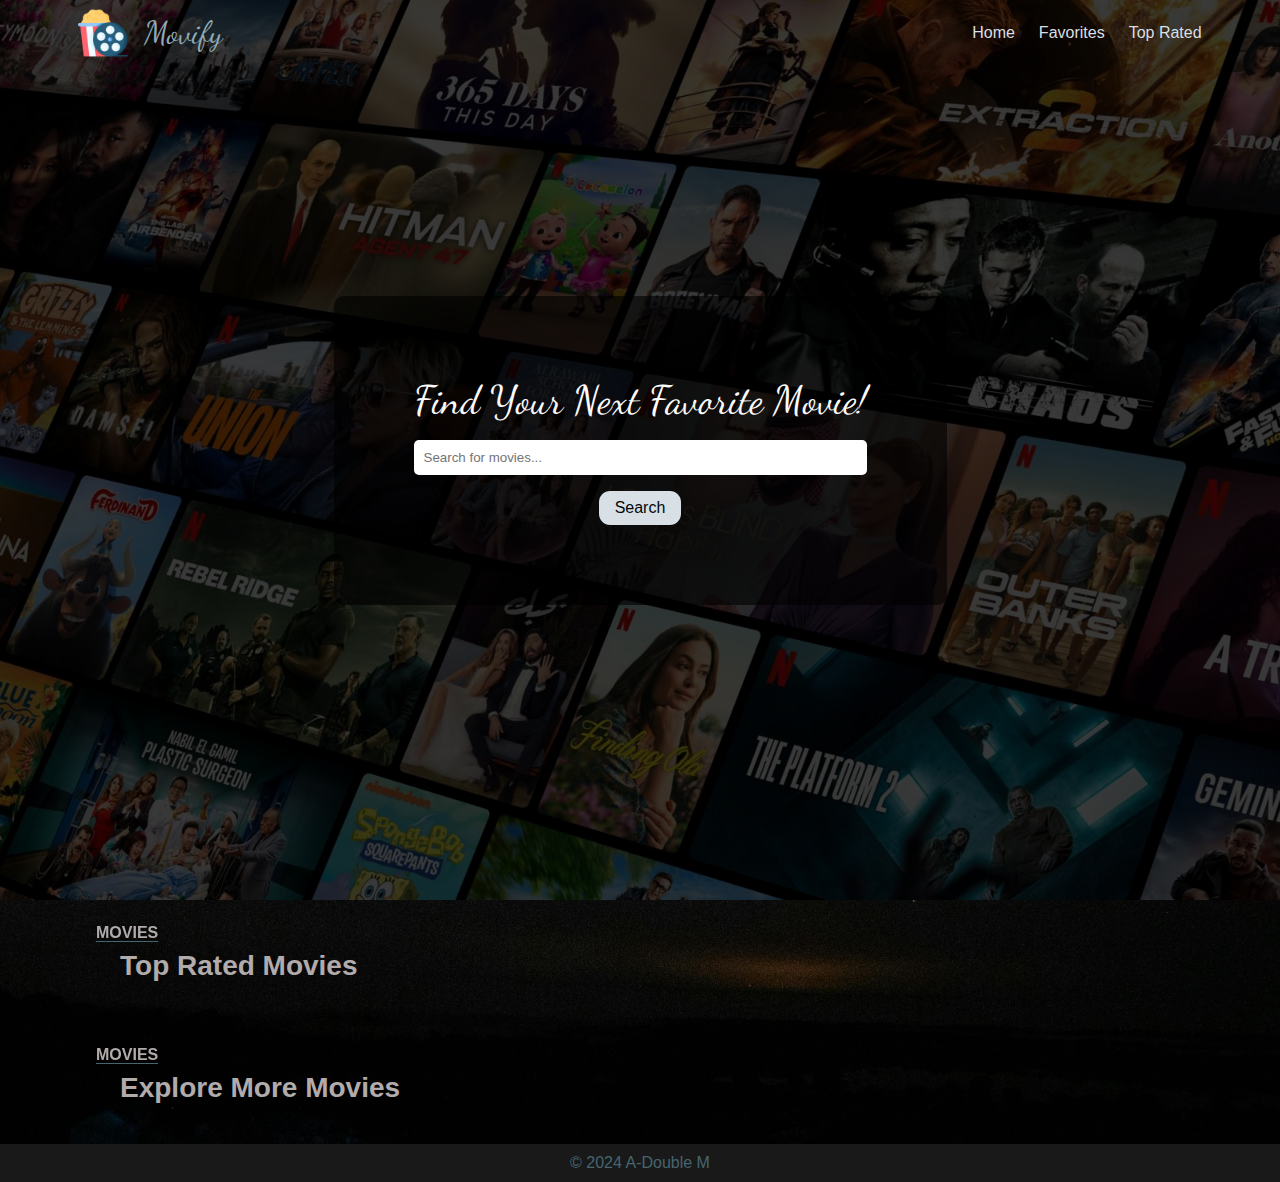
<file: index.html>
<!DOCTYPE html>
<html lang="en">
  <head>
    <meta charset="UTF-8" />
    <meta name="viewport" content="width=device-width, initial-scale=1.0" />
    <link
      href="https://fonts.googleapis.com/css2?family=Dancing+Script:wght@500&display=swap"
      rel="stylesheet"
    />
    <link rel="stylesheet" href="./assets/css/styles.css" />
    <title>Movie Search App</title>
  </head>

  <body>
    <nav class="navbar">
      <div class="navbar-container">
        <h1 class="logo">
          <img src="./assets/imgs/movie.png" alt="logo" />
          <span>Movify</span>
        </h1>
        <ul class="navbar-links">
          <li><a href="index.html">Home</a></li>
          <li><a href="favorites.html">Favorites</a></li>
          <li><a href="#top-rated">Top Rated</a></li>
        </ul>
      </div>
    </nav>

    <section class="hero">
      <div class="search-container">
        <h2>Find Your Next Favorite Movie!</h2>
        <input type="text" id="search" placeholder="Search for movies..." />
        <button id="search-button">Search</button>
      </div>
    </section>

    <!-- *************** Top rated movies Section ***************** -->

    <section id="top-rated">
      <div class="movie-section">
        <span class="text-uppercase">MOVIES</span>
        <h2>Top Rated Movies</h2>
      </div>

      <div id="movies-list"></div>
    </section>


     <!-- *************** Popular movies Section ************** -->
     <section id="popular">
        <div class="movie-section">
         <span class="text-uppercase">MOVIES</span>
         <h2>Explore More Movies</h2>
         <p id="popular-movie-count"></p> <!-- Movie count for Popular Movies -->
        </div>

        <div id="popular-movies-list"></div>
     </section>

    <!--**************** Scroll to top ********************-->
    <a href="#top" class="scroll-to-top">
      <svg
        xmlns="http://www.w3.org/2000/svg"
        width="24"
        height="24"
        fill="none"
        viewBox="0 0 24 20"
        stroke="currentColor"
      >
        <path
          stroke-linecap="round"
          stroke-linejoin="round"
          stroke-width="2"
          d="M5 10l7-7 7 7M12 17V3"
        />
      </svg>
    </a>

         
    <footer>
      <p>&copy; 2024 A-Double M</p>
    </footer>


    <script src="./assets/js/main.js"></script>
  </body>
</html>
</file>
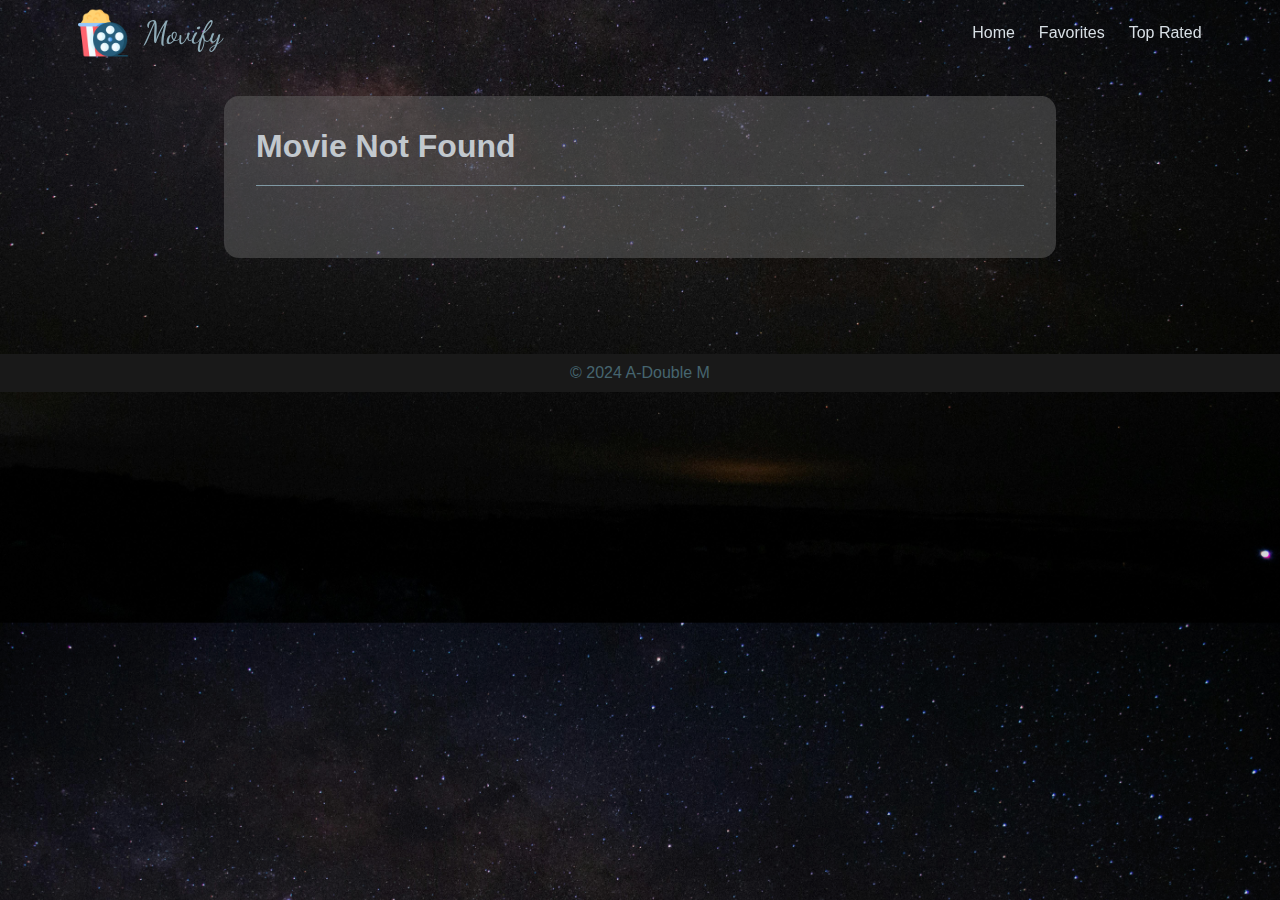
<file: Details.html>
<!DOCTYPE html>
<html lang="en">
  <head>
    <meta charset="UTF-8" />
    <meta name="viewport" content="width=device-width, initial-scale=1.0" />
    <title>Movie Details</title>
    <link
      href="https://fonts.googleapis.com/css2?family=Dancing+Script:wght@500&display=swap"
      rel="stylesheet"
    />
    <link rel="stylesheet" href="assets/css/styles.css" />
    <link rel="stylesheet" href="assets/css/details.css" />
  </head>
  <body>
    <nav class="navbar">
      <div class="navbar-container">
        <a href="./index.html">
          <h1 class="logo">
            <img src="./assets/imgs/movie.png" alt="logo" />
            <span>Movify</span>
          </h1></a
        >
        <ul class="navbar-links">
          <li><a href="index.html">Home</a></li>
          <li><a href="favorites.html">Favorites</a></li>
          <li><a href="#top-rated">Top Rated</a></li>
        </ul>
      </div>
    </nav>

    <main>
      <section class="container">
        <div class="inner-container">
          <div class="movie-header"></div>

          <div class="story-section">
            <h2 class="section-title">Story</h2>
            <p class="story"></p>
            <h2 class="section-title">Images</h2>
            <div class="image-gallery"></div>
          </div>
        </div>
      </section>
    </main>

    <footer>
      <p>&copy; 2024 A-Double M</p>
    </footer>

    <a href="#top" class="scroll-to-top">
      <svg
        xmlns="http://www.w3.org/2000/svg"
        width="24"
        height="24"
        fill="none"
        viewBox="0 0 24 20"
        stroke="currentColor"
      >
        <path
          stroke-linecap="round"
          stroke-linejoin="round"
          stroke-width="2"
          d="M5 10l7-7 7 7M12 17V3"
        />
      </svg>
    </a>
    <script src="assets/js/details.js"></script>
  </body>
</html>
</file>
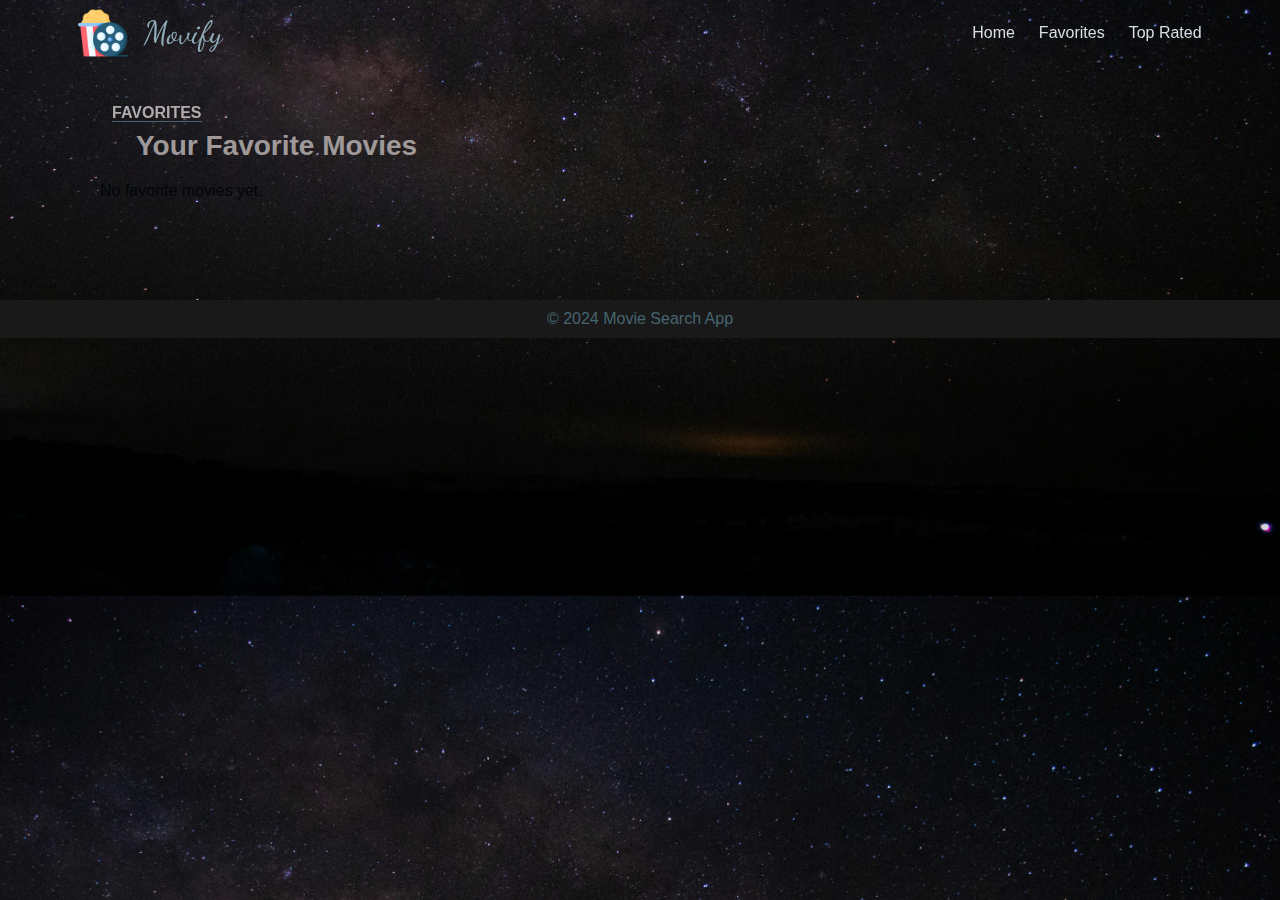
<file: favorites.html>
<!DOCTYPE html>
<html lang="en">
	<head>
		<meta charset="UTF-8">
		<meta name="viewport" content="width=device-width, initial-scale=1.0">
		<link href="https://fonts.googleapis.com/css2?family=Dancing+Script:wght@500&display=swap" rel="stylesheet">
		<link rel="stylesheet" href="./assets/css/styles.css">
		<link rel="stylesheet" href="./assets/css/favorites.css">
		<title>Favorites Movies</title>
	</head>
	<body>
		<nav class="navbar">
			<div class="navbar-container">
				<a href="./index.html">
					<h1 class="logo">
						<img src="./assets/imgs/movie.png" alt="logo">
						<span>Movify</span>
					</h1>
				</a>
				<ul class="navbar-links">
					<li>
						<a href="index.html">Home</a>
					</li>
					<li>
						<a href="favorites.html">Favorites</a>
					</li>
					<li>
						<a href="./index.html#top-rated">Top Rated</a>
					</li>
				</ul>
			</div>
		</nav>

		<!--**************** Favorites Movies Section ********************-->
		<section id="favorites-section">
			<div class="movie-section">
				<span class="text-uppercase">FAVORITES</span>
				<h2>Your Favorite Movies</h2>
			</div>
			<div id="favorites-list"></div>
		</section>

		
		<!--**************** Scroll to top ********************-->
		<a href="#top" class="scroll-to-top">
			<svg
			  xmlns="http://www.w3.org/2000/svg"
			  width="24"
			  height="24"
			  fill="none"
			  viewBox="0 0 24 20"
			  stroke="currentColor"
			>
			  <path
				stroke-linecap="round"
				stroke-linejoin="round"
				stroke-width="2"
				d="M5 10l7-7 7 7M12 17V3"
			  />
			</svg>
		  </a>

		<footer>
			<p>&copy; 2024 Movie Search App</p>
		</footer>

		<script src="./assets/js/favorites.js"></script>
	</body>
</html>
</file>
<file: assets/css/styles.css>
* {
  padding: 0;
  margin: 0;
  box-sizing: border-box;
}

html {
  scroll-behavior: smooth;
}
/* system design */

/* Dosis */
@import url('https://fonts.googleapis.com/css2?family=Dosis:wght@200;300;400;500;600;700;800&display=swap');

/* Roboto */
@import url('https://fonts.googleapis.com/css2?family=Roboto:wght@100;300;400;500;700;900&display=swap');


/* Dancing script */
@import url('https://fonts.googleapis.com/css2?family=Dancing+Script:wght@500&display=swap');


:root {
  --dark-bg: #01070A;
  --dark-teal: #46656F;
  --light-teal: #8FABB7;
  --light-gray: #D8DFE5;
  --white: #FBFBFB;
}

body {
  font-family: 'Roboto', sans-serif;
  background-image: url('../imgs/pexels-santiago-sauceda-gonzalez-3426899-15777224.jpg');
  background-size: cover;
  background-position: center;
  color: var(--dark-bg);
  position: relative;
}

body::before {
  content: '';
  position: fixed;
  top: 0;
  left: 0;
  right: 0;
  bottom: 0;
  background-color: rgb(0 0 0 / 10%);
  z-index: 0;
}

h1,h2 {
  font-family: 'Dosis', sans-serif !important;
}

/* Button style */
button  {
  background-color: var(--light-gray);
  color: var(--dark-bg);
  border: none;
  border-radius: .7rem;
  padding: .5rem 1rem;
  cursor: pointer;
  transition: background-color 0.3s;
}

button:hover{
  background-color: var(--white);
}
.button-details{
  border: none;
  border-radius: .7rem;
  padding: .5rem 1rem;
  cursor: pointer;
  background-color: var(--light-gray);
  color: var(--dark-teal);
}
footer {
  background-color:#191919;
  padding: 10px;
  text-align: center;
  color: var(--dark-teal);
  position: relative;
  bottom: 0;
  width: 100%;
}

a {
  color: var(--light-gray);
  text-decoration: none;
}

a:hover {
  color: var(--white);
}


/* Navigation */
.navbar {
  /* background-color: rgba(1, 7, 10, 0.8); */
  padding: .5rem 1rem;
  display: flex;
  justify-content: space-between;
  align-items: center;
  color: var(--white);
  position: absolute;
  width: 100%;
  z-index: 2;
}

.navbar-container {
  display: flex;
  align-items: center;
  justify-content: space-between;
  margin: auto;
  width: 90%;
}


.logo {
  display: flex;
  align-items: center;
}

.logo span {
  font-family: "Dancing Script", cursive;
  font-weight: 400;
  font-size: 2rem;
  color: var(--light-teal);
}

.logo img {
  height: 50px;
  width: auto;
  margin-right: 1rem;
}

.navbar-links {
  list-style: none;
  display: flex;
  gap: 1.5rem;
}

.navbar-links li {
  display: inline;
}

.navbar-links a {
  color: var(--light-gray);
  text-decoration: none;
  font-size: 1rem;
  transition: color 0.3s ease;
}

.navbar-links a:hover {
  color: var(--light-teal);
}



/* bg section */
.hero {
  background-image: url('../imgs/hero.jpg');
  background-size: cover;
  background-position: center;
  height: 100vh;
  display: flex;
  align-items: center;
  justify-content: center;
  position: relative;
  text-align: center;
  color: var(--white);
}

.hero::before {
  content: '';
  position: absolute;
  top: 0;
  left: 0;
  right: 0;
  bottom: 0;
  background-color: rgba(0, 0, 0, 0.7);
  z-index: 1;
}

.search-container {
  background-color: rgba(0, 0, 0, 0.6);
  padding: 5rem;
  border-radius: 10px;
  position: relative;
  z-index: 2;
  display: flex;
  flex-direction: column;
  gap: 1rem;
}

.search-container h2 {
  font-family: "Dancing Script", cursive !important;
  font-weight: 400;
  font-size: 2.5rem;
}

.search-container button {
  width:fit-content ;
  margin: auto;
  font-size: 1rem;
}

input[type="text"] {
  padding: 10px;
  border: none;
  border-radius: 5px;
  margin-right: 10px;
  width: 100%;
}

#top-rated {
  width: 90%;
  margin: auto;
}


.movie-section {
  margin-top: 1.5rem;
  margin-left: 2rem;
}
.movie-section span {
  font-weight: bold;
  color: #b1abab;
  position: relative;
  border-bottom: 1px solid var(--dark-teal);
  padding-top: 1rem;
}

.movie-section h2 {
  color: #b1abab;
  font-size: 1.75rem;
  margin-top: .5rem;
  margin-left: 1.5rem;
}

#movies-list {
  display: grid;
  grid-template-columns: repeat(auto-fill, minmax(200px, 1fr)); /* Responsive grid */
  gap: 20px;
  padding: 20px;
}

.movie-card {
  position: relative;
  overflow: hidden;
  border-radius: .7rem;
  width: 100%;
}

.movie-card img {
  width: 100%;
  height: 100%;
  object-fit: cover;
  border-radius: .7rem;
}

.movie-card .overlay {
  position: absolute;
  top: 0;
  left: 0;
  right: 0;
  bottom: 0;
  height: 100%;
  background-color: rgba(0, 0, 0, 0.6);
  color: var(--white);
  display: flex;
  align-items: center;
  justify-content: center;
  opacity: 0;
  flex-direction: column;
  text-align: center;
  gap: 1rem;
  transition: opacity 0.3s;
}

.movie-card:hover .overlay {
  opacity: 1;
}


.fav {
  font-size: 1.5rem;
  cursor: pointer;
}



@media (min-width:390px) and (max-width:450px){
  .navbar-container {
    flex-direction: column;
    gap: 1rem;
  }
}


.scroll-to-top {
  position: fixed;
  display: none;
  bottom: 20px;
  right: 20px;
  background-color: var(--dark-bg);
  color: white;
  padding: 10px;
  border-radius: 50%;
  text-align: center;
  cursor: pointer;
  text-decoration: none;
}

.scroll-to-top:hover {
  background-color: rgb(8, 8, 8);
}

.scroll-to-top svg {
  width: 30px;
  height: 30px;
  fill: none;
  stroke: white;
}


#popular{
  width: 90%;
  margin: auto;
}
#popular-movies-list{
  display: grid;
  grid-template-columns: repeat(auto-fill, minmax(200px, 1fr));
  gap: 20px;
  padding: 20px;
}

#movie-section{
  padding: 5rem;
  display: flex;
  flex-direction: column;
  margin-top: 1.5rem;
  margin-left: 2rem;
}
</file>
<file: assets/css/details.css>
* {
  padding: 0;
  margin: 0;
  box-sizing: border-box;
}

/* system design */

/* Dosis */
@import url('https://fonts.googleapis.com/css2?family=Dosis:wght@200;300;400;500;600;700;800&display=swap');

/* Roboto */
@import url('https://fonts.googleapis.com/css2?family=Roboto:wght@100;300;400;500;700;900&display=swap');


/* Dancing script */
@import url('https://fonts.googleapis.com/css2?family=Dancing+Script:wght@500&display=swap');


:root {
  --dark-bg: #01070A;
  --dark-teal: #46656F;
  --light-teal: #8FABB7;
  --light-gray: #D8DFE5;
  --white: #FBFBFB;
}

body {
  font-family: 'Roboto', sans-serif;
  background-color: var(--white);
  color: var(--light-gray);
}

.container {
  width: 80%;
  margin: 0 auto;
  padding: 6rem;

}

.movie-header {
  display: flex;
  justify-content: space-between;
  border-bottom: 1px solid var(--light-teal); 
  padding-bottom: 20px;
}

.movie-info {
  flex: 2;
  margin-left: 20px;
}

.movie-info h1 {
  font-size: 2.5em;
  margin: 0;
}

.tagline {
  font-size: 1.2em;
  color: var(--light-teal); 
  margin-bottom: 10px;
}

.details {
  font-size: 0.9em;
  color: var(--light-teal);
  margin-bottom: 10px;
}

.details span {
  margin-right: 10px;
}

.rating-info {
  display: flex;
  align-items: center;
  margin-bottom: 10px;
}

.rating-score {
  font-size: 1.5em;
  color: #ffcc00;
  margin-right: 10px;
}

.stars {
  display: inline-block;
  color: #ffcc00;
}

.votes {
  margin-left: 10px;
  font-size: 0.9em;
}

.categories span {
  display: inline-block;
  margin-right: 10px;
  background-color: var(--dark-teal); /* Lighter background for categories */
  padding: 5px 10px;
  border-radius: 5px;
}

.movie-poster {
  flex: 1;
  text-align: left;
}

.movie-poster img {
  width: 180px;
  height: auto;
  border-radius: 10px;
}

.story-section {
  margin-top: 20px;
  padding-top: 20px;
}

.section-title {
  font-size: 1.5em;
  color: var(--dark-bg); 
  margin-bottom: 10px;
  margin-top: 10px;
}

.image-gallery {
  display: flex;
  flex-wrap: wrap;
  gap: 15px;
  margin-top: 20px;
  max-width: 100%;
}

.image-gallery img {
  width: 180px;
  height: 120px;
  border-radius: 10px;
  object-fit: cover;
  flex-shrink: 0;
}

.inner-container {
  padding: 2rem;
  background-color: rgb(112 112 112 / 50%);
  border-radius: 15px;
}

@media (max-width :600px){
  .container {
    width: 100%;
    padding: 0rem;
  }
  .movie-header {
    flex-direction: column;
}
.inner-container {
  padding-top: 7rem;
}
}
</file>
<file: assets/css/favorites.css>
#favorites-list{
    display: grid;
    grid-template-columns: repeat(auto-fill, minmax(200px, 1fr)); /* Responsive grid */
    gap: 20px;
    padding: 20px;
}

#favorites-section{
    padding: 5rem;
    display: flex;
    flex-direction: column;
}
</file>
